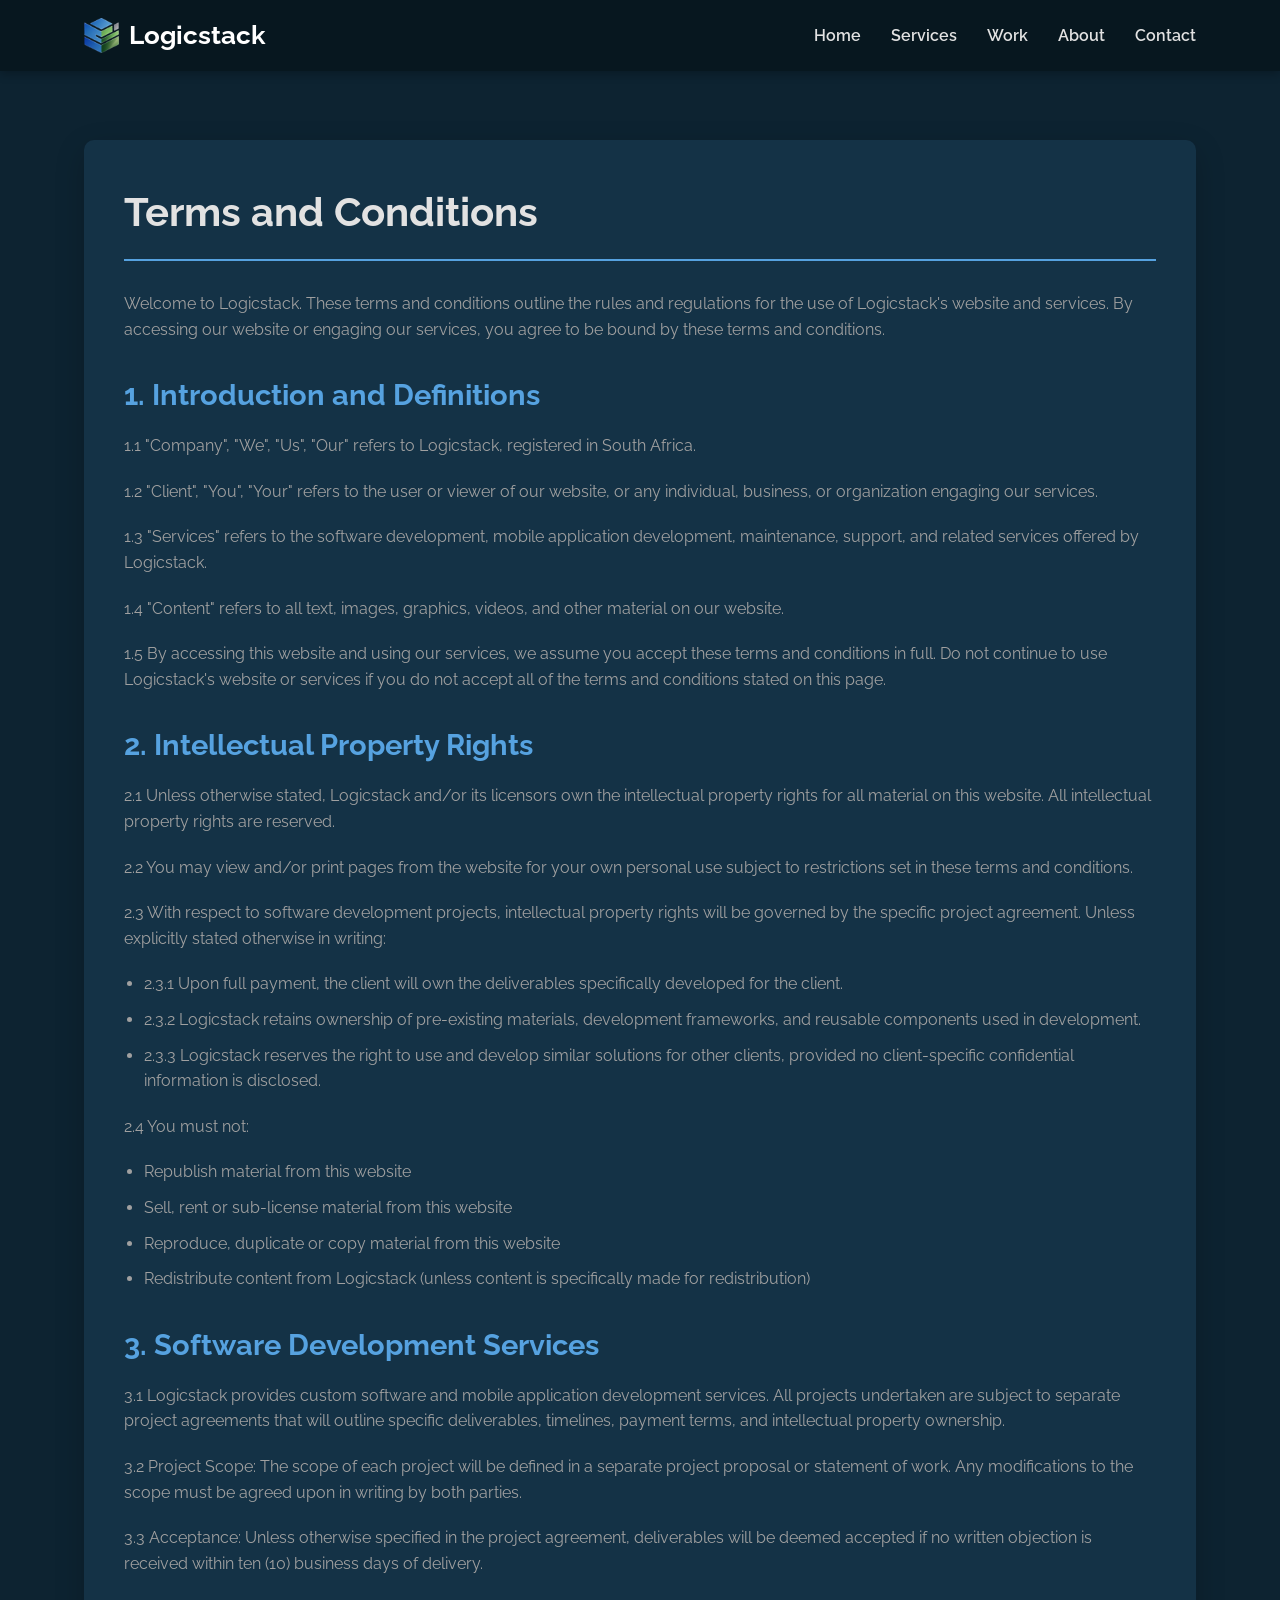
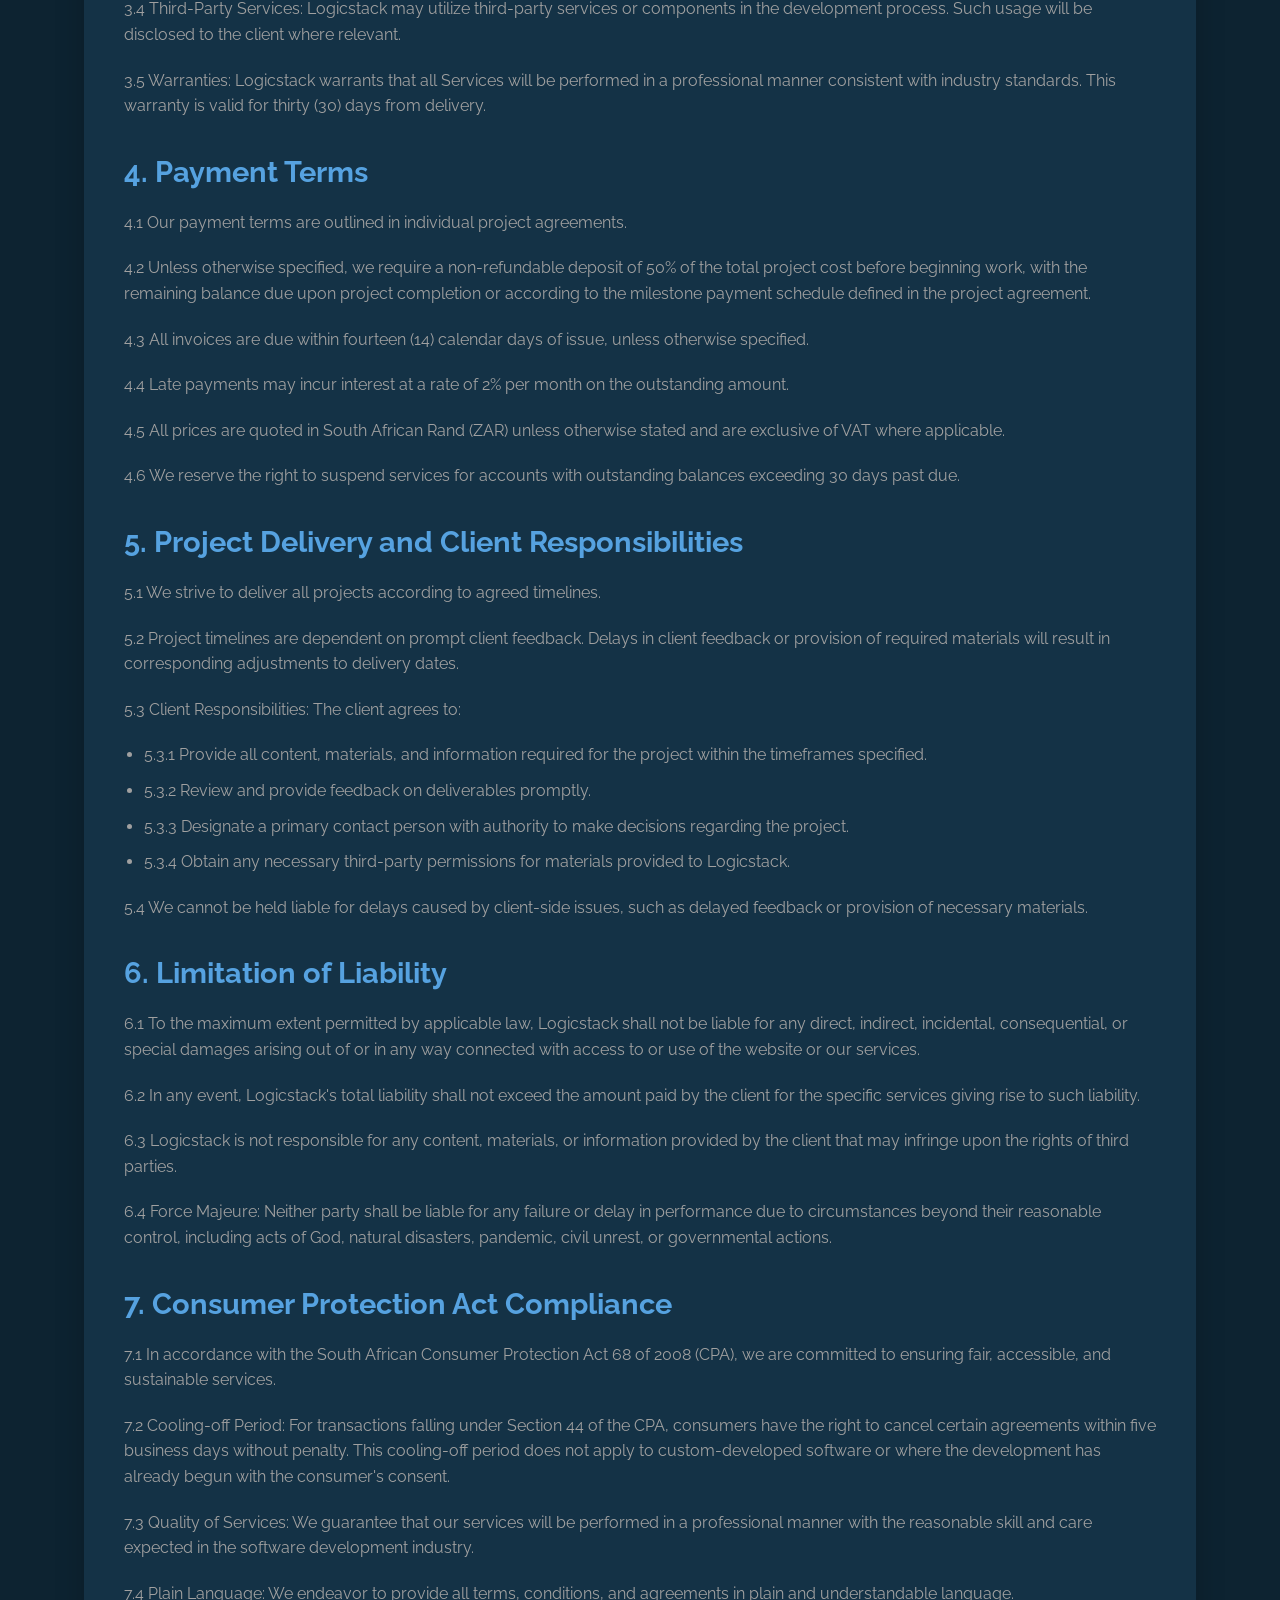
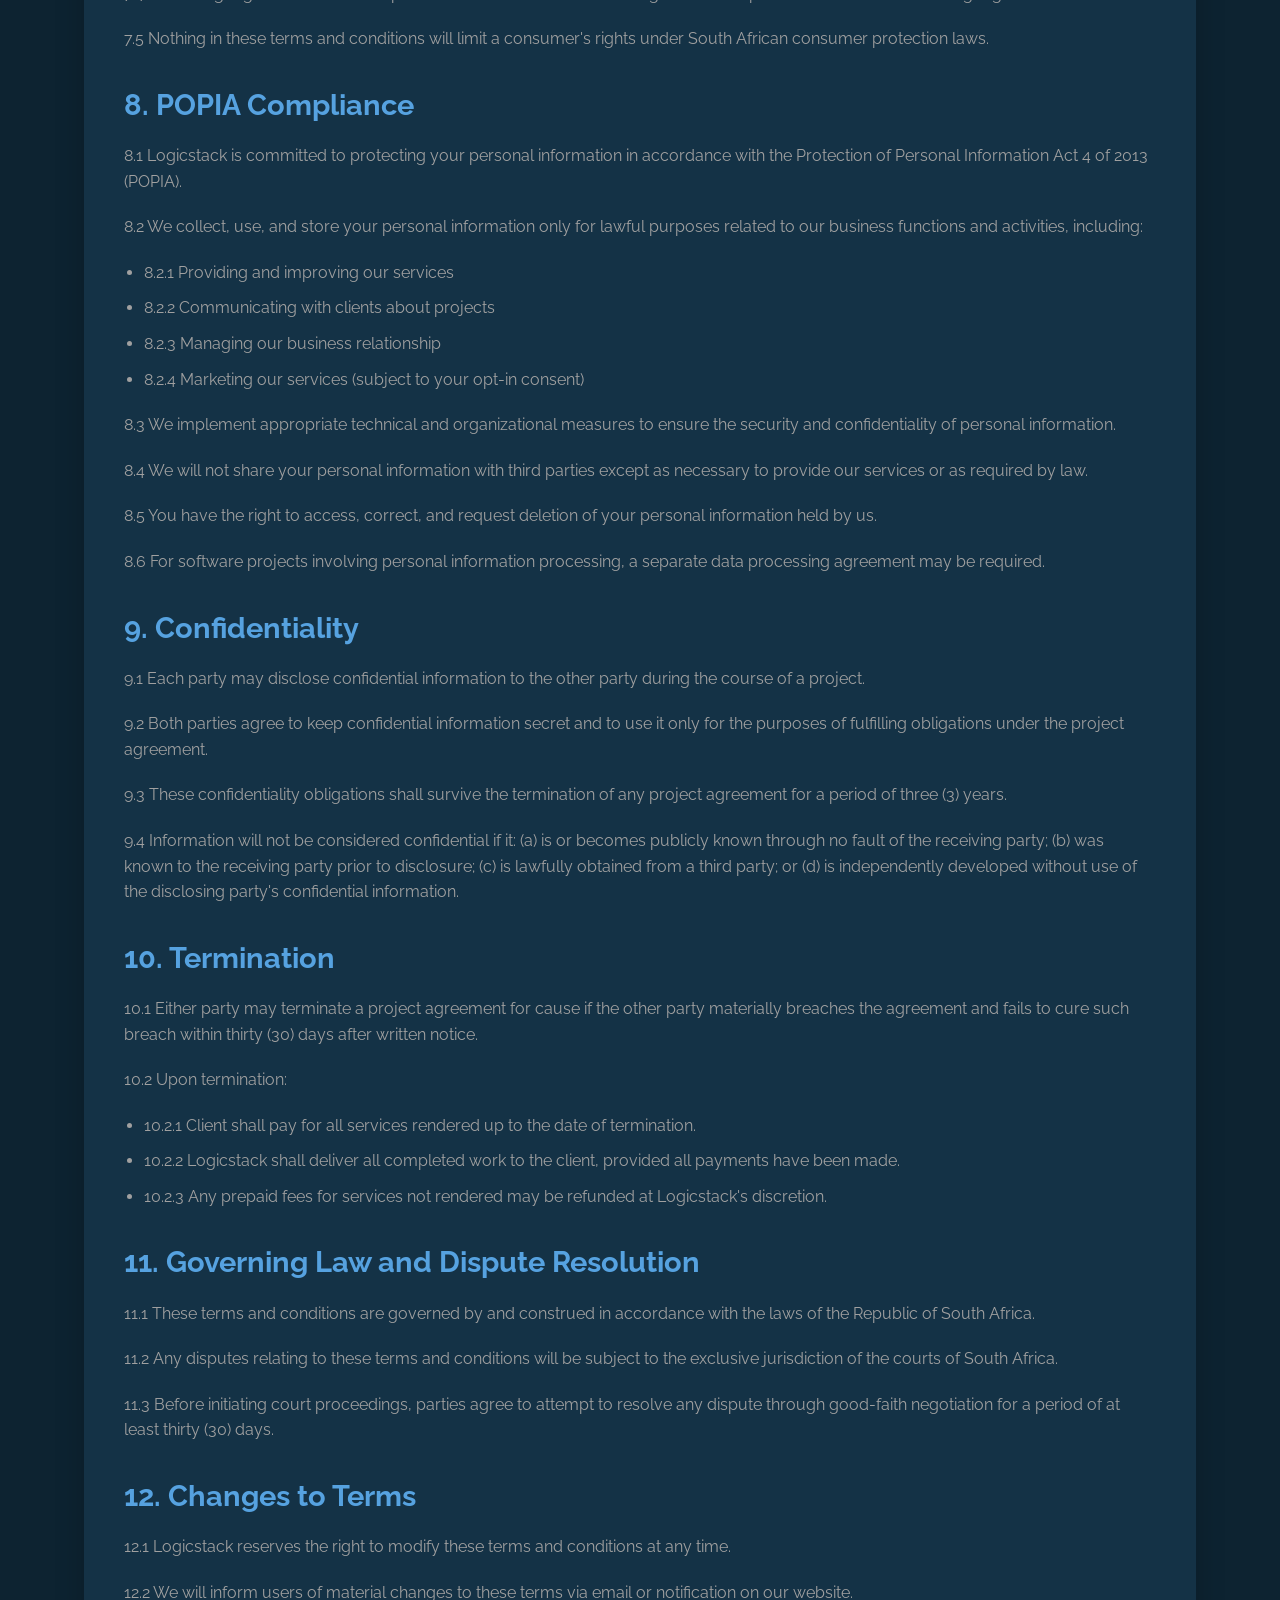
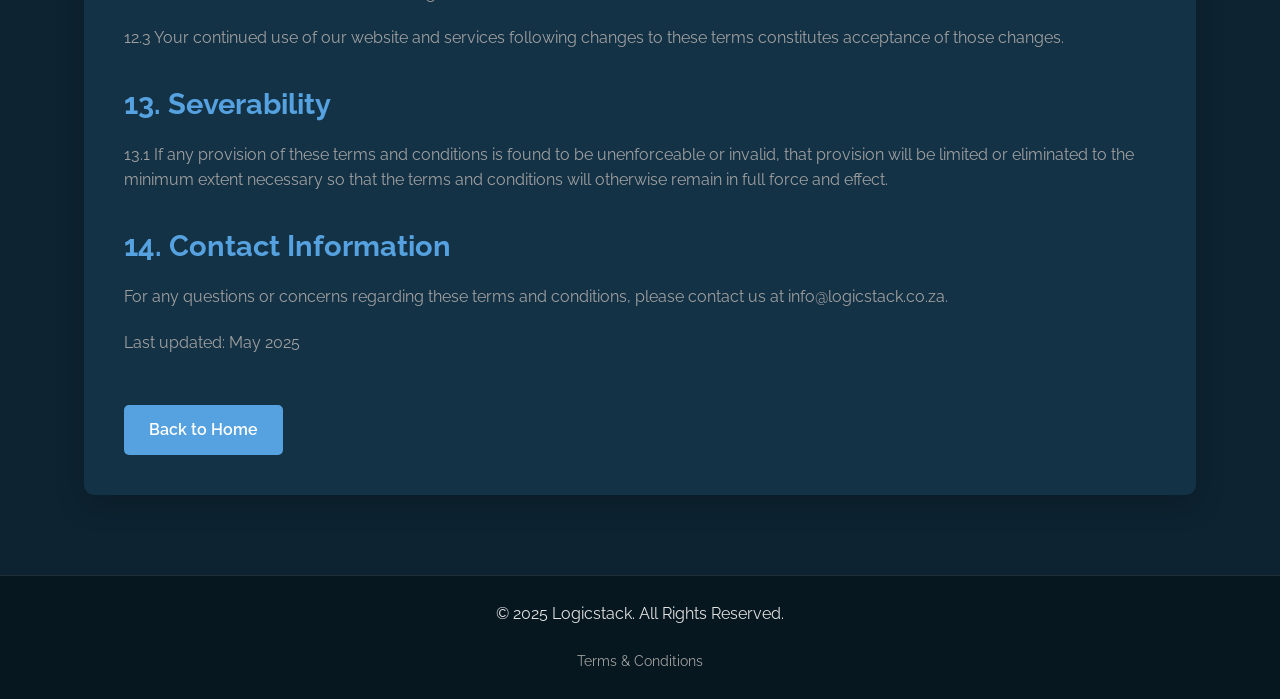
<file: terms.html>
<!DOCTYPE html>
<html lang="en">
<head>
    <meta charset="UTF-8">
    <meta name="viewport" content="width=device-width, initial-scale=1.0">
    <title>Terms & Conditions - Logicstack</title>
    <link rel="preconnect" href="https://fonts.googleapis.com">
    <link rel="preconnect" href="https://fonts.gstatic.com" crossorigin>
    <link href="https://fonts.googleapis.com/css2?family=Raleway:wght@300;400;600;700&display=swap" rel="stylesheet">
    <link rel="stylesheet" href="https://cdnjs.cloudflare.com/ajax/libs/font-awesome/6.4.0/css/all.min.css">
    <meta name="description" content="Terms and conditions for Logicstack's software development and mobile application services.">
    <meta name="robots" content="index, follow">
    <meta name="language" content="English">
    <link rel="canonical" href="https://logicstack.co.za/terms.html">
    <meta property="og:type" content="website">
    <meta property="og:url" content="https://logicstack.co.za/terms.html">
    <meta property="og:title" content="Terms & Conditions - Logicstack">
    <meta property="og:description" content="Terms and conditions for Logicstack's software development and mobile application services.">
    <link rel="icon" type="image/x-icon" href="favicon.ico">
    <link rel="icon" type="image/png" sizes="32x32" href="img/logo-32x32.png">
    <link rel="icon" type="image/png" sizes="96x96" href="img/logo-96x96.png">
    <link rel="apple-touch-icon" sizes="180x180" href="img/logo-180x180.png">
    <link rel="icon" type="image/png" sizes="192x192" href="img/logo-192x192.png">
    <link rel="icon" type="image/png" sizes="512x512" href="img/logo-512x512.png">
    <meta name="msapplication-TileImage" content="img/logo-144x144.png">
    <meta name="msapplication-TileColor" content="#0d2331">
    <meta name="theme-color" content="#0d2331">
    <style>
        :root {
            --dark-bg: #0d2331;
            --darker-bg: #07171f;
            --accent: #56a2e0;
            --accent-rgb: 86, 162, 224;
            --accent-hover: #3d8acb;
            --text: #e2e2e2;
            --text-secondary: #a0a0a0;
            --card-bg: #143246;
        }
        
        * {
            margin: 0;
            padding: 0;
            box-sizing: border-box;
        }
        
        body {
            font-family: 'Raleway', sans-serif;
            background-color: var(--dark-bg);
            color: var(--text);
            line-height: 1.6;
        }
        
        .container {
            width: 90%;
            max-width: 1200px;
            margin: 0 auto;
            padding: 0 20px;
        }
        
        /* Header & Navigation */
        header {
            background-color: var(--darker-bg);
            padding: 15px 0;
            position: fixed;
            width: 100%;
            top: 0;
            z-index: 1000;
            box-shadow: 0 2px 10px rgba(0, 0, 0, 0.3);
        }
        
        nav {
            display: flex;
            justify-content: space-between;
            align-items: center;
        }
        
        .logo {
            display: flex;
            align-items: center;
            gap: 10px;
            text-decoration: none;
            border-bottom: none;
            position: relative;
        }
        
        .logo-img {
            height: 35px;
            width: auto;
        }
        
        .logo-text {
            font-size: 1.6rem;
            font-weight: 700;
            color: white;
            text-decoration: none !important;
            border-bottom: none !important;
            border: none !important;
        }
        
        .logo-text::after,
        .logo-text::before {
            display: none !important;
            content: none !important;
            border: none !important;
            text-decoration: none !important;
        }
        
        .logo {
            text-decoration: none !important;
            border-bottom: none !important;
            border: none !important;
        }
        
        .logo::after,
        .logo::before {
            display: none !important;
            content: none !important;
            border: none !important;
            text-decoration: none !important;
        }
        
        /* Override any potential header styles */
        header .logo,
        header .logo-text {
            border: none !important;
            text-decoration: none !important;
            border-bottom: none !important;
        }
        
        .logo a, .logo-text a {
            text-decoration: none;
            border-bottom: none;
        }
        
        .logo::after, .logo-text::after {
            display: none;
        }
        
        a.logo {
            text-decoration: none;
            border-bottom: none;
        }
        
        a.logo:hover, a.logo:focus {
            text-decoration: none;
            border-bottom: none;
        }
        
        nav a {
            text-decoration: none;
        }
        
        .nav-links {
            display: flex;
            list-style: none;
        }
        
        .nav-links li {
            margin-left: 30px;
        }
        
        .nav-links a {
            color: var(--text);
            text-decoration: none;
            font-weight: 600;
            transition: color 0.3s;
        }
        
        .nav-links a:hover {
            color: var(--accent);
        }
        
        /* Terms Content */
        .terms-section {
            padding: 140px 0 80px;
        }
        
        .terms-content {
            background-color: var(--card-bg);
            padding: 40px;
            border-radius: 10px;
            box-shadow: 0 10px 30px rgba(0, 0, 0, 0.2);
        }
        
        .terms-content h1 {
            font-size: 2.5rem;
            margin-bottom: 30px;
            color: var(--text);
            border-bottom: 2px solid var(--accent);
            padding-bottom: 15px;
        }
        
        .terms-content h2 {
            font-size: 1.8rem;
            margin: 30px 0 15px;
            color: var(--accent);
        }
        
        .terms-content p {
            margin-bottom: 20px;
            color: var(--text-secondary);
        }
        
        .terms-content ul {
            margin-left: 20px;
            margin-bottom: 20px;
            color: var(--text-secondary);
        }
        
        .terms-content li {
            margin-bottom: 10px;
        }
        
        .back-to-home {
            display: inline-block;
            margin-top: 30px;
            background-color: var(--accent);
            color: white;
            padding: 12px 25px;
            border-radius: 5px;
            text-decoration: none;
            font-weight: 600;
            transition: background-color 0.3s;
        }
        
        .back-to-home:hover {
            background-color: var(--accent-hover);
        }
        
        /* Footer */
        footer {
            background-color: var(--darker-bg);
            padding: 25px 0;
            text-align: center;
            border-top: 1px solid rgba(255, 255, 255, 0.1);
        }
        
        .footer-content {
            display: flex;
            flex-direction: column;
            justify-content: center;
            align-items: center;
            gap: 15px;
        }
        
        .footer-links a {
            color: var(--text-secondary);
            text-decoration: none;
            font-size: 0.9rem;
            transition: color 0.3s;
            margin-top: 8px;
            display: inline-block;
        }
        
        .footer-links a:hover {
            color: var(--accent);
            text-decoration: underline;
        }
        
        /* Add this to your existing styles */
        .mobile-menu {
            display: none; /* Hidden by default on desktop */
            cursor: pointer;
            font-size: 1.5rem;
            color: var(--text);
        }
        
        /* Ensure existing media query includes these rules */
        @media (max-width: 768px) {
            .container {
                width: 95%;
                padding: 0 10px;
            }
            
            .nav-links {
                display: none; /* Hide desktop menu on mobile */
            }
            
            .mobile-menu {
                display: block; /* Show mobile menu button on mobile */
            }
            
            .terms-content {
                padding: 25px 15px;
            }
            
            .terms-content h1 {
                font-size: 2rem;
            }
            
            .terms-content h2 {
                font-size: 1.5rem;
            }
            
            body {
                overflow-x: hidden;
            }
        }

        /* Add after your root variables */
        html, body {
            overflow-x: hidden;
            width: 100%;
            position: relative;
            margin: 0;
            padding: 0;
        }

        .container {
            width: 90%;
            max-width: 1200px;
            margin: 0 auto;
            padding: 0 20px;
            box-sizing: border-box;
        }

        @media screen and (max-width: 768px) {
            .container {
                width: 100%;
                padding: 0 15px;
                margin: 0;
                box-sizing: border-box;
            }

            /* Fix mobile menu positioning */
            .nav-links {
                width: 200px; /* Fixed width for menu */
                right: 15px; /* Align with container padding */
            }
        }
    </style>
</head>
<body>
    <!-- Header -->
    <header>
        <div class="container">
            <nav>
                <a href="index.html" class="logo">
                    <img src="img/logo-96x96.png" alt="Logicstack" class="logo-img">
                    <div class="logo-text">Logic<span>stack</span></div>
                </a>
                <ul class="nav-links">
                    <li><a href="index.html#home">Home</a></li>
                    <li><a href="index.html#services">Services</a></li>
                    <li><a href="index.html#app-showcase">Work</a></li>
                    <li><a href="index.html#about">About</a></li>
                    <li><a href="index.html#contact">Contact</a></li>
                </ul>
                <!-- Add mobile menu button here -->
                <div class="mobile-menu">
                    <i class="fas fa-bars"></i>
                </div>
            </nav>
        </div>
    </header>

    <!-- Expanded Terms & Conditions Section -->
    <section class="terms-section">
        <div class="container">
            <div class="terms-content">
                <h1>Terms and Conditions</h1>
                
                <p>Welcome to Logicstack. These terms and conditions outline the rules and regulations for the use of Logicstack's website and services. By accessing our website or engaging our services, you agree to be bound by these terms and conditions.</p>
                
                <h2>1. Introduction and Definitions</h2>
                <p>1.1 "Company", "We", "Us", "Our" refers to Logicstack, registered in South Africa.</p>
                <p>1.2 "Client", "You", "Your" refers to the user or viewer of our website, or any individual, business, or organization engaging our services.</p>
                <p>1.3 "Services" refers to the software development, mobile application development, maintenance, support, and related services offered by Logicstack.</p>
                <p>1.4 "Content" refers to all text, images, graphics, videos, and other material on our website.</p>
                <p>1.5 By accessing this website and using our services, we assume you accept these terms and conditions in full. Do not continue to use Logicstack's website or services if you do not accept all of the terms and conditions stated on this page.</p>
                
                <h2>2. Intellectual Property Rights</h2>
                <p>2.1 Unless otherwise stated, Logicstack and/or its licensors own the intellectual property rights for all material on this website. All intellectual property rights are reserved.</p>
                <p>2.2 You may view and/or print pages from the website for your own personal use subject to restrictions set in these terms and conditions.</p>
                <p>2.3 With respect to software development projects, intellectual property rights will be governed by the specific project agreement. Unless explicitly stated otherwise in writing:</p>
                <ul>
                    <li>2.3.1 Upon full payment, the client will own the deliverables specifically developed for the client.</li>
                    <li>2.3.2 Logicstack retains ownership of pre-existing materials, development frameworks, and reusable components used in development.</li>
                    <li>2.3.3 Logicstack reserves the right to use and develop similar solutions for other clients, provided no client-specific confidential information is disclosed.</li>
                </ul>
                <p>2.4 You must not:</p>
                <ul>
                    <li>Republish material from this website</li>
                    <li>Sell, rent or sub-license material from this website</li>
                    <li>Reproduce, duplicate or copy material from this website</li>
                    <li>Redistribute content from Logicstack (unless content is specifically made for redistribution)</li>
                </ul>
                
                <h2>3. Software Development Services</h2>
                <p>3.1 Logicstack provides custom software and mobile application development services. All projects undertaken are subject to separate project agreements that will outline specific deliverables, timelines, payment terms, and intellectual property ownership.</p>
                <p>3.2 Project Scope: The scope of each project will be defined in a separate project proposal or statement of work. Any modifications to the scope must be agreed upon in writing by both parties.</p>
                <p>3.3 Acceptance: Unless otherwise specified in the project agreement, deliverables will be deemed accepted if no written objection is received within ten (10) business days of delivery.</p>
                <p>3.4 Third-Party Services: Logicstack may utilize third-party services or components in the development process. Such usage will be disclosed to the client where relevant.</p>
                <p>3.5 Warranties: Logicstack warrants that all Services will be performed in a professional manner consistent with industry standards. This warranty is valid for thirty (30) days from delivery.</p>
                
                <h2>4. Payment Terms</h2>
                <p>4.1 Our payment terms are outlined in individual project agreements.</p>
                <p>4.2 Unless otherwise specified, we require a non-refundable deposit of 50% of the total project cost before beginning work, with the remaining balance due upon project completion or according to the milestone payment schedule defined in the project agreement.</p>
                <p>4.3 All invoices are due within fourteen (14) calendar days of issue, unless otherwise specified.</p>
                <p>4.4 Late payments may incur interest at a rate of 2% per month on the outstanding amount.</p>
                <p>4.5 All prices are quoted in South African Rand (ZAR) unless otherwise stated and are exclusive of VAT where applicable.</p>
                <p>4.6 We reserve the right to suspend services for accounts with outstanding balances exceeding 30 days past due.</p>
                
                <h2>5. Project Delivery and Client Responsibilities</h2>
                <p>5.1 We strive to deliver all projects according to agreed timelines.</p>
                <p>5.2 Project timelines are dependent on prompt client feedback. Delays in client feedback or provision of required materials will result in corresponding adjustments to delivery dates.</p>
                <p>5.3 Client Responsibilities: The client agrees to:</p>
                <ul>
                    <li>5.3.1 Provide all content, materials, and information required for the project within the timeframes specified.</li>
                    <li>5.3.2 Review and provide feedback on deliverables promptly.</li>
                    <li>5.3.3 Designate a primary contact person with authority to make decisions regarding the project.</li>
                    <li>5.3.4 Obtain any necessary third-party permissions for materials provided to Logicstack.</li>
                </ul>
                <p>5.4 We cannot be held liable for delays caused by client-side issues, such as delayed feedback or provision of necessary materials.</p>
                
                <h2>6. Limitation of Liability</h2>
                <p>6.1 To the maximum extent permitted by applicable law, Logicstack shall not be liable for any direct, indirect, incidental, consequential, or special damages arising out of or in any way connected with access to or use of the website or our services.</p>
                <p>6.2 In any event, Logicstack's total liability shall not exceed the amount paid by the client for the specific services giving rise to such liability.</p>
                <p>6.3 Logicstack is not responsible for any content, materials, or information provided by the client that may infringe upon the rights of third parties.</p>
                <p>6.4 Force Majeure: Neither party shall be liable for any failure or delay in performance due to circumstances beyond their reasonable control, including acts of God, natural disasters, pandemic, civil unrest, or governmental actions.</p>
                
                <h2>7. Consumer Protection Act Compliance</h2>
                <p>7.1 In accordance with the South African Consumer Protection Act 68 of 2008 (CPA), we are committed to ensuring fair, accessible, and sustainable services.</p>
                <p>7.2 Cooling-off Period: For transactions falling under Section 44 of the CPA, consumers have the right to cancel certain agreements within five business days without penalty. This cooling-off period does not apply to custom-developed software or where the development has already begun with the consumer's consent.</p>
                <p>7.3 Quality of Services: We guarantee that our services will be performed in a professional manner with the reasonable skill and care expected in the software development industry.</p>
                <p>7.4 Plain Language: We endeavor to provide all terms, conditions, and agreements in plain and understandable language.</p>
                <p>7.5 Nothing in these terms and conditions will limit a consumer's rights under South African consumer protection laws.</p>
                
                <h2>8. POPIA Compliance</h2>
                <p>8.1 Logicstack is committed to protecting your personal information in accordance with the Protection of Personal Information Act 4 of 2013 (POPIA).</p>
                <p>8.2 We collect, use, and store your personal information only for lawful purposes related to our business functions and activities, including:</p>
                <ul>
                    <li>8.2.1 Providing and improving our services</li>
                    <li>8.2.2 Communicating with clients about projects</li>
                    <li>8.2.3 Managing our business relationship</li>
                    <li>8.2.4 Marketing our services (subject to your opt-in consent)</li>
                </ul>
                <p>8.3 We implement appropriate technical and organizational measures to ensure the security and confidentiality of personal information.</p>
                <p>8.4 We will not share your personal information with third parties except as necessary to provide our services or as required by law.</p>
                <p>8.5 You have the right to access, correct, and request deletion of your personal information held by us.</p>
                <p>8.6 For software projects involving personal information processing, a separate data processing agreement may be required.</p>
                
                <h2>9. Confidentiality</h2>
                <p>9.1 Each party may disclose confidential information to the other party during the course of a project.</p>
                <p>9.2 Both parties agree to keep confidential information secret and to use it only for the purposes of fulfilling obligations under the project agreement.</p>
                <p>9.3 These confidentiality obligations shall survive the termination of any project agreement for a period of three (3) years.</p>
                <p>9.4 Information will not be considered confidential if it: (a) is or becomes publicly known through no fault of the receiving party; (b) was known to the receiving party prior to disclosure; (c) is lawfully obtained from a third party; or (d) is independently developed without use of the disclosing party's confidential information.</p>
                
                <h2>10. Termination</h2>
                <p>10.1 Either party may terminate a project agreement for cause if the other party materially breaches the agreement and fails to cure such breach within thirty (30) days after written notice.</p>
                <p>10.2 Upon termination:</p>
                <ul>
                    <li>10.2.1 Client shall pay for all services rendered up to the date of termination.</li>
                    <li>10.2.2 Logicstack shall deliver all completed work to the client, provided all payments have been made.</li>
                    <li>10.2.3 Any prepaid fees for services not rendered may be refunded at Logicstack's discretion.</li>
                </ul>
                
                <h2>11. Governing Law and Dispute Resolution</h2>
                <p>11.1 These terms and conditions are governed by and construed in accordance with the laws of the Republic of South Africa.</p>
                <p>11.2 Any disputes relating to these terms and conditions will be subject to the exclusive jurisdiction of the courts of South Africa.</p>
                <p>11.3 Before initiating court proceedings, parties agree to attempt to resolve any dispute through good-faith negotiation for a period of at least thirty (30) days.</p>
                
                <h2>12. Changes to Terms</h2>
                <p>12.1 Logicstack reserves the right to modify these terms and conditions at any time.</p>
                <p>12.2 We will inform users of material changes to these terms via email or notification on our website.</p>
                <p>12.3 Your continued use of our website and services following changes to these terms constitutes acceptance of those changes.</p>
                
                <h2>13. Severability</h2>
                <p>13.1 If any provision of these terms and conditions is found to be unenforceable or invalid, that provision will be limited or eliminated to the minimum extent necessary so that the terms and conditions will otherwise remain in full force and effect.</p>
                
                <h2>14. Contact Information</h2>
                <p>For any questions or concerns regarding these terms and conditions, please contact us at info@logicstack.co.za.</p>
                
                <p class="last-updated">Last updated: May 2025</p>
                
                <a href="index.html" class="back-to-home">Back to Home</a>
            </div>
        </div>
    </section>

    <!-- Footer -->
    <footer>
        <div class="container">
            <div class="footer-content">
                <p>&copy; 2025 Logicstack. All Rights Reserved.</p>
                <div class="footer-links">
                    <a href="terms.html">Terms & Conditions</a>
                </div>
            </div>
        </div>
    </footer>

    <!-- Add this before closing body tag -->
    <script>
        document.addEventListener('DOMContentLoaded', function() {
            const mobileMenuButton = document.querySelector('.mobile-menu');
            const navLinks = document.querySelector('.nav-links');
            
            // Function to close mobile menu
            function closeMobileMenu() {
                // Only hide the menu if we're in mobile view
                if (window.innerWidth <= 768) {
                    navLinks.style.display = 'none';
                }
            }
            
            // Function to handle window resize
            function handleResize() {
                if (window.innerWidth > 768) {
                    navLinks.style.display = 'flex';
                    navLinks.style.flexDirection = 'row';
                    navLinks.style.position = 'static';
                    navLinks.style.padding = '0';
                    navLinks.style.backgroundColor = 'transparent';
                    navLinks.style.boxShadow = 'none';
                } else {
                    navLinks.style.display = 'none';
                }
            }

            // Add resize event listener
            window.addEventListener('resize', handleResize);
            
            if (mobileMenuButton) {
                mobileMenuButton.addEventListener('click', function() {
                    if (navLinks.style.display === 'flex') {
                        closeMobileMenu();
                    } else {
                        navLinks.style.display = 'flex';
                        navLinks.style.flexDirection = 'column';
                        navLinks.style.position = 'absolute';
                        navLinks.style.top = '60px';
                        navLinks.style.right = '20px';
                        navLinks.style.backgroundColor = 'var(--darker-bg)';
                        navLinks.style.padding = '20px';
                        navLinks.style.borderRadius = '5px';
                        navLinks.style.boxShadow = '0 4px 10px rgba(0, 0, 0, 0.3)';
                        navLinks.style.zIndex = '1000';
                        
                        const navItems = navLinks.querySelectorAll('li');
                        navItems.forEach(item => {
                            item.style.margin = '10px 0';
                        });
                    }
                });

                // Add click event listeners to all nav links
                const menuLinks = navLinks.querySelectorAll('a');
                menuLinks.forEach(link => {
                    link.addEventListener('click', closeMobileMenu);
                });
            }

            // Initial setup
            handleResize();
        });
    </script>
</body>
</html>
</file>
